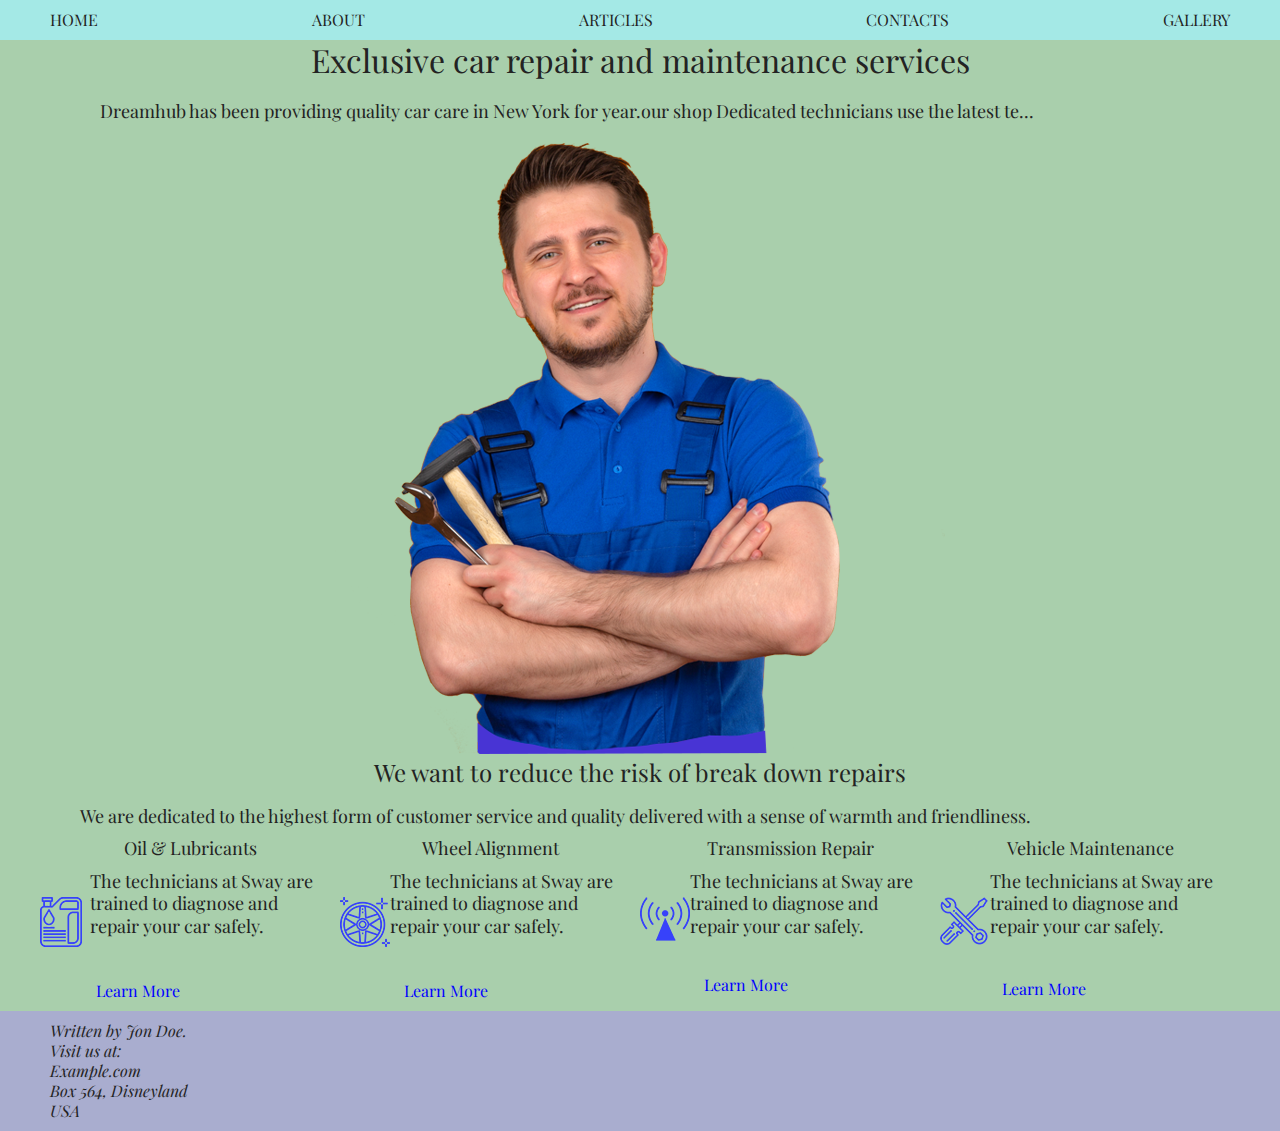
<file: index.html>
<!DOCTYPE html>
<html lang="en">
<head>
  <meta charset="UTF-8">
  <meta http-equiv="X-UA-Compatible" content="IE=edge">
  <meta name="viewport" content="width=device-width, initial-scale=1.0">
  <link rel="preconnect" href="https://fonts.googleapis.com">
  <link rel="preconnect" href="https://fonts.gstatic.com" crossorigin>
  <link href="https://fonts.googleapis.com/css2?family=Playfair+Display:ital,wght@0,400..900;1,400..900&family=Roboto&display=swap" rel="stylesheet">
  <link rel="stylesheet" href="./css/style.css">
  <title>Hot Wheels</title>
</head>
<body>
  <!-- section header  -->
  <header class="header">

    <div class="container">
      
      <div class="header__inner">
        <nav class="menu">
          <ul class="menu__list"> 
            <li class="menu__item">
              <a class="menu__link" href="#">Home</a>
            </li>
            <li class="menu__item">
              <a class="menu__link" href="pages/about.html">About</a>
            </li>
            <li class="menu__item">
              <a class="menu__link" href="pages/articles.html">Articles</a>
            </li>
            <li class="menu__item">
              <a class="menu__link" href="pages/contacts.html">Contacts</a>
            </li>
            <li class="menu__item">
              <a class="menu__link" href="pages/gallery.html">Gallery</a>
            </li>
          </ul>
        </nav>  
      </div>  

    </div>

  </header>

  <!-- section main -->
  <main class="main">

    <div class="container">

      <div class="main__content">
        <h1 class="main__title">Exclusive car repair and maintenance services</h1>
        <div class="section">
          <p class="section__content">Dreamhub has been providing quality car care in New York for year.our shop Dedicated technicians use the latest te...</p>
          <img class="section__image" src="./images/mechanic.png" alt="mechanic with tools">
        </div>
      </div>

      <h2 class="secondary__title">We want to reduce the risk of break down repairs</h2>
      <p>We are dedicated to the highest form of customer service and quality delivered with a sense of warmth and friendliness.</p>
      
      <div class="quality">
        <ol  class="quality__list">
          <li class="quality__item">
            <h3 class="third__title">Oil & Lubricants</h3>
            <p class="quality__text">The technicians at Sway are trained to diagnose and repair your car safely.</p>  
            <img class="quality__img" src="./images/oil-icon.png" alt="oil picture">
            <a class="quality__link" href="#">Learn More</a>
          </li>
          <li class="quality__item">
            <h3 class="third__title">Wheel Alignment</h3>
            <p class="quality__text">The technicians at Sway are trained to diagnose and repair your car safely.</p>  
            <img class="quality__img" src="./images/wheel-icon.png" alt="wheel picture">
            <a href="#">Learn More</a>
          </li>
          <li class="quality__item">
            <h3 class="third__title">Transmission Repair</h3>
            <p class="quality__text">The technicians at Sway are trained to diagnose and repair your car safely.</p>  
            <img class="quality__img" src="./images/transmission-icon.png" alt="transmission picture">
            <a href="#">Learn More</a>
          </li>
          <li class="quality__item">
            <h3 class="third__title">Vehicle Maintenance</h3>
            <p class="quality__text">The technicians at Sway are trained to diagnose and repair your car safely.</p>  
            <img class="quality__img" src="./images/vehicle-icon.png" alt="vehicle picture">
            <a href="#">Learn More</a>
          </li>
        </ol>
      </div>

    </div>

  </main>

  <!-- section footer -->
  <footer class="footer">

    <div class="container">

      <address class="footer__date">
        Written by <a href="mailto:webmaster@example.com">Jon Doe</a>.<br>
        Visit us at:<br>
        Example.com<br>
        Box 564, Disneyland<br>
        USA
      </address>

    </div>  

  </footer>

</body>

</html>
</file>
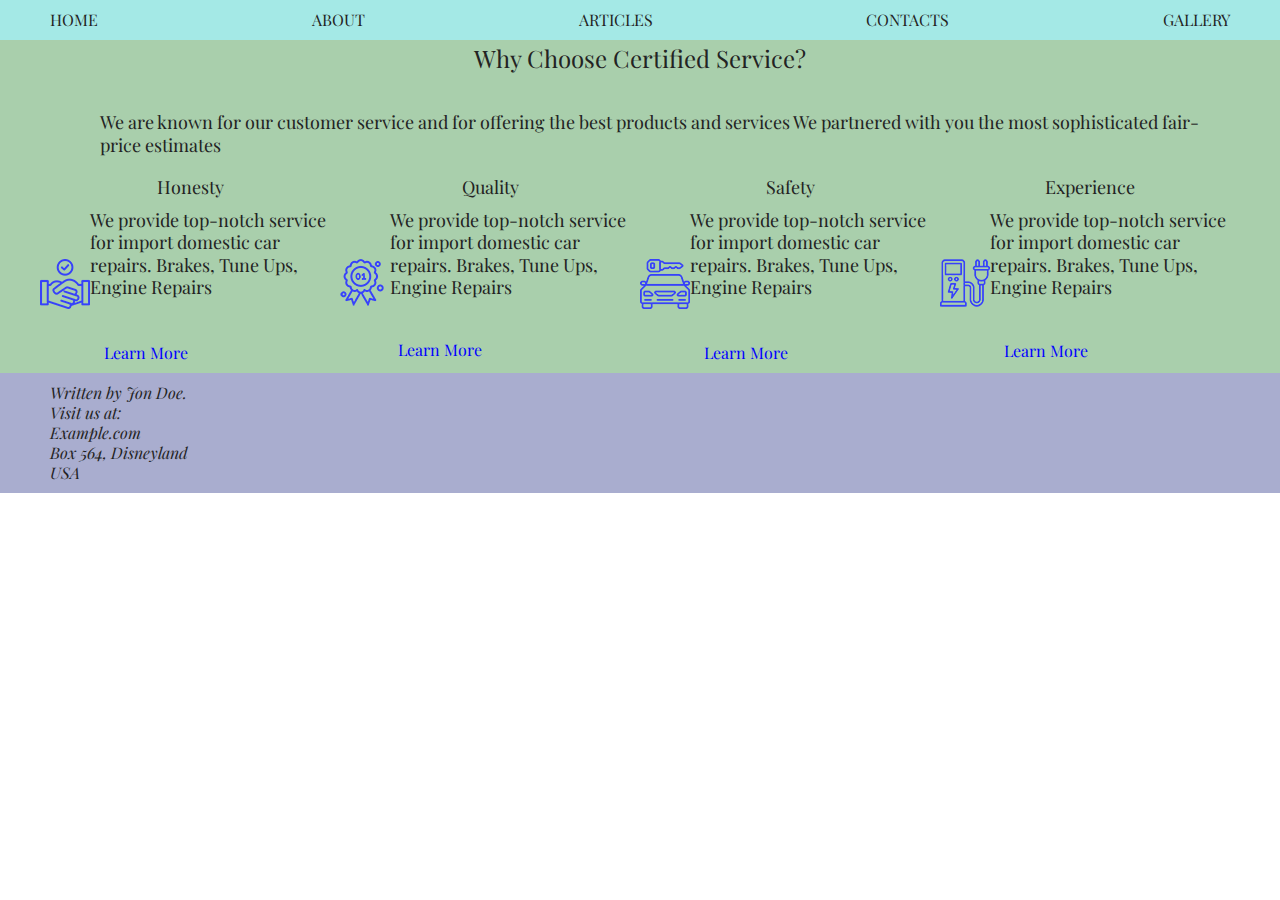
<file: pages/about.html>
<!DOCTYPE html>
<html lang="en">
<head>
  <meta charset="UTF-8">
  <meta http-equiv="X-UA-Compatible" content="IE=edge">
  <meta name="viewport" content="width=device-width, initial-scale=1.0">
  <link rel="preconnect" href="https://fonts.googleapis.com">
  <link rel="preconnect" href="https://fonts.gstatic.com" crossorigin>
  <link href="https://fonts.googleapis.com/css2?family=Playfair+Display:ital,wght@0,400..900;1,400..900&family=Roboto&display=swap" rel="stylesheet">
  <link rel="stylesheet" href="../css/style.css">
  <title>Hot Wheels</title>
</head>
<body>

<!-- section header -->
  <header class="header">

    <div class="container">
      
      <div class="header__inner">
        <nav class="menu">
          <ul class="menu__list"> 
            <li class="menu__item">
              <a class="menu__link" href="./../index.html">Home</a>
            </li>
            <li class="menu__item">
              <a class="menu__link" href="#">About</a>
            </li>
            <li class="menu__item">
              <a class="menu__link" href="articles.html">Articles</a>
            </li>
            <li class="menu__item">
              <a class="menu__link" href="contacts.html">Contacts</a>
            </li>
            <li class="menu__item">
              <a class="menu__link" href="gallery.html">Gallery</a>
            </li>
          </ul>
        </nav>

      </div> 

    </div>

  </header>

  <!-- section main -->
  <main class="main">

    <div class="container">

      <div class="section">
        <h2 class="secondary__title">Why Choose Certified Service?</h2>
        <p class="section__content">We are known for our customer service and for offering the best products and services We partnered with you the 
          most sophisticated fair-price estimates
        </p>
      </div>

      <div class="quality">
        <ol class="quality__list">
          <li class="quality__item">
            <h3 class="third__title">Honesty</h3>
            <p class="quality__text">We provide top-notch service for import domestic car repairs. Brakes, Tune Ups, Engine Repairs</p>  
            <img class="quality__img" src="../images/honesty-icon.png" alt="oil picture">
            <a class="quality__link" href="">Learn More</a>
          </li>
          <li class="quality__item">
            <h3 class="third__title">Quality</h3>
            <p class="quality__text">We provide top-notch service for import domestic car repairs. Brakes, Tune Ups, Engine Repairs</p>  
            <img class="quality__img" src="../images/quality-icon.png" alt="wheel picture">
            <a class="quality__link" href="">Learn More</a>
          </li>
          <li class="quality__item">
            <h3 class="third__title">Safety</h3>
            <p> We provide top-notch service for import domestic car repairs. Brakes, Tune Ups, Engine Repairs</p>  
            <img class="quality__img" src="../images/safety-icon.png" alt="transmission picture">
            <a class="" href="">Learn More</a>
          </li>
          <li class="quality__item">
            <h3 class="third__title">Experience</h3>
            <p class="quality">We provide top-notch service for import domestic car repairs. Brakes, Tune Ups, Engine Repairs</p>  
            <img class="quality__img" src="../images/experience-icon.png" alt="vehicle picture">
            <a class="quality__link" href="">Learn More</a>
          </li>
        </ol> 
      </div>  

    </div>
  </main>  

  <!-- section footer -->
  <footer class="footer">

    <div class="container">

      <address class="footer__date">
      Written by <a href="mailto:webmaster@example.com">Jon Doe</a>.<br>
      Visit us at:<br>
      Example.com<br>
      Box 564, Disneyland<br>
      USA
      </address>
    </div>
      
  </footer>
    
</body>
</html>
</file>
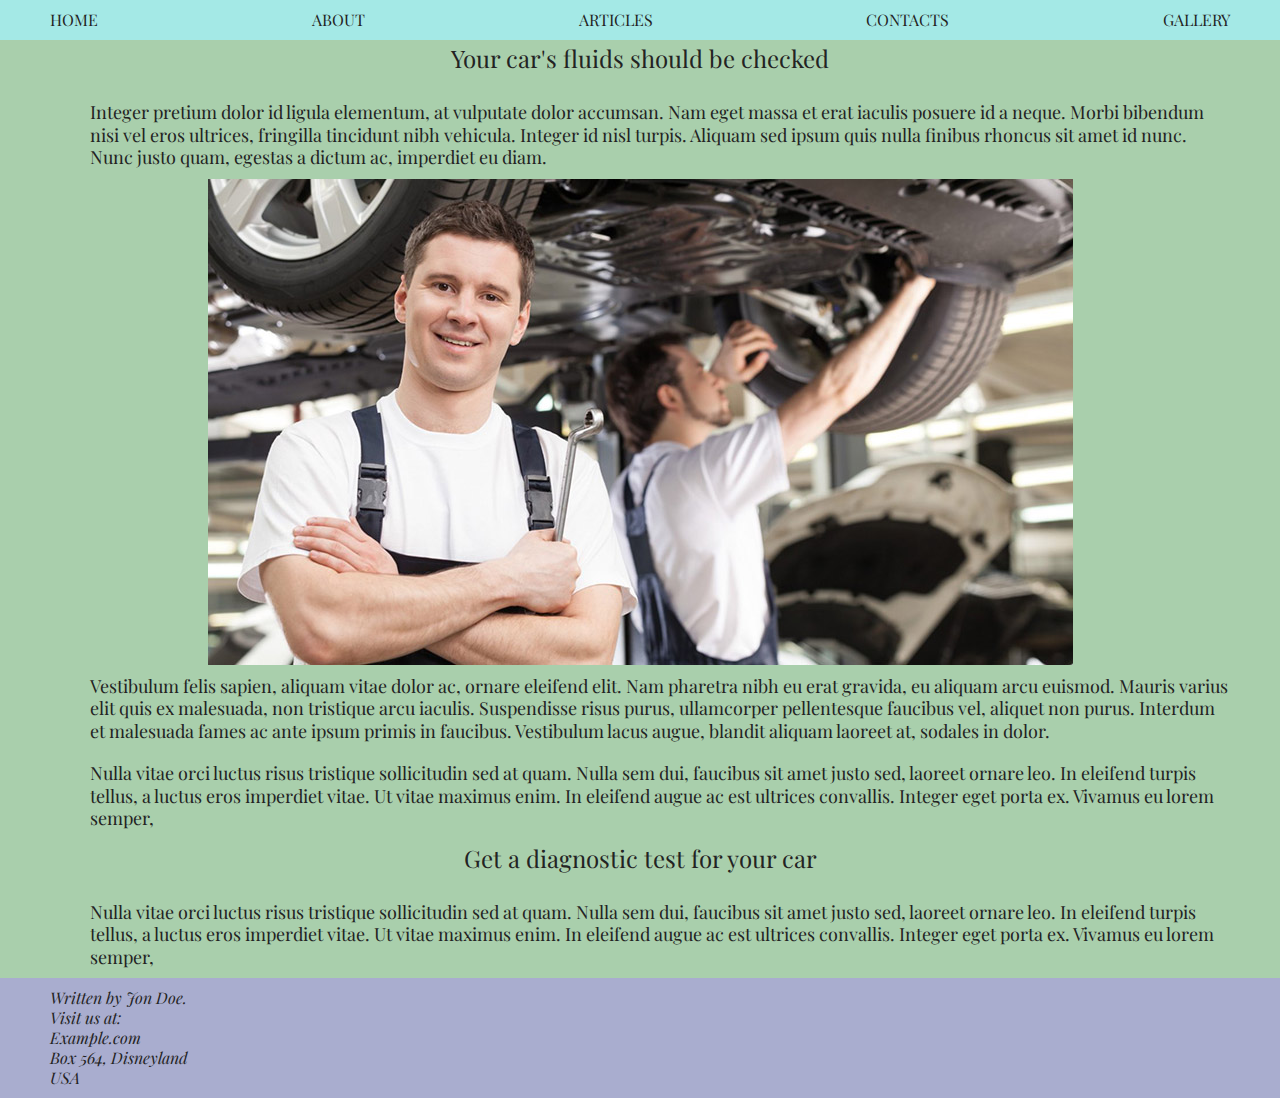
<file: pages/articles.html>
<!DOCTYPE html>
<html lang="en">
<head>
  <meta charset="UTF-8">
  <meta http-equiv="X-UA-Compatible" content="IE=edge">
  <meta name="viewport" content="width=device-width, initial-scale=1.0">
  <link rel="preconnect" href="https://fonts.googleapis.com">
  <link rel="preconnect" href="https://fonts.gstatic.com" crossorigin>
  <link href="https://fonts.googleapis.com/css2?family=Playfair+Display:ital,wght@0,400..900;1,400..900&family=Roboto&display=swap" rel="stylesheet">
  <link rel="stylesheet" href="../css/style.css">
  <title>Hot Wheels</title>
</head>
<!-- section header  -->
  <header class="header">

    <div class="container">

      <div class="header__inner">
        <nav class="menu">
          <ul class="menu__list"> 
            <li class="menu__item">
              <a class="menu__link" href="./../index.html">Home</a>
            </li>
            <li class="menu__item">
              <a class="menu__link" href="about.html">About</a>
            </li>
            <li class="menu__item">
              <a class="menu__link" href="#">Articles</a>
            </li>
            <li class="menu__item">
              <a class="menu__link" href="contacts.html">Contacts</a>
            </li>
            <li class="menu__item">
              <a class="menu__link" href="gallery.html">Gallery</a>
            </li>
          </ul>
        </nav>  
      </div>  

    </div>

  </header>

  <!-- section main  -->
  <main class="main">

    <div class="container">

      <h2 class="secondary__title">Your car&#39;s fluids should be checked</h2>
      <p class="articles__text">Integer pretium dolor id ligula elementum, at vulputate dolor accumsan. Nam eget massa et 
        erat iaculis posuere id a neque. Morbi bibendum nisi vel eros ultrices, fringilla tincidunt nibh vehicula. 
        Integer id nisl turpis. Aliquam sed ipsum quis nulla finibus rhoncus sit amet id nunc. Nunc justo quam, egestas 
        a dictum ac, imperdiet eu diam.
      </p>
      <img class="articles__img" src="../images/two-mechanic.png" alt="two mechanics see to button car">
      <p class="articles__text">Vestibulum felis sapien, aliquam vitae dolor ac, ornare eleifend elit. Nam pharetra nibh eu erat gravida, 
        eu aliquam arcu euismod. Mauris varius elit quis ex malesuada, non tristique arcu iaculis. Suspendisse risus purus, 
        ullamcorper pellentesque faucibus vel, aliquet non purus. Interdum et malesuada fames ac ante ipsum primis 
        in faucibus. Vestibulum lacus augue, blandit aliquam laoreet at, sodales in dolor.
      </p>
      <p class="articles__text">Nulla vitae orci luctus risus tristique sollicitudin sed at quam. Nulla sem dui, faucibus sit amet justo sed, 
        laoreet ornare leo. In eleifend turpis tellus, a luctus eros imperdiet vitae. Ut vitae maximus enim. In eleifend 
        augue ac est ultrices convallis. Integer eget porta ex. Vivamus eu lorem semper,
      </p>

      <h2 class="secondary__title">Get a diagnostic test for your car</h2>
      <p class="articles__text">Nulla vitae orci luctus risus tristique sollicitudin sed at quam. Nulla sem dui, faucibus sit amet justo sed, 
        laoreet ornare leo. In eleifend turpis tellus, a luctus eros imperdiet vitae. Ut vitae maximus enim. 
        In eleifend augue ac est ultrices convallis. Integer eget porta ex. Vivamus eu lorem semper,
      </p>

    </div>

  </main>

  <!-- section footer  -->
  <footer class="footer">

    <div class="container">
      <address class="footer__date">
      Written by <a href="mailto:webmaster@example.com">Jon Doe</a>.<br>
      Visit us at:<br>
      Example.com<br>
      Box 564, Disneyland<br>
      USA
      </address>

    </div>  
  </footer>
  
</body>
</html>
</file>
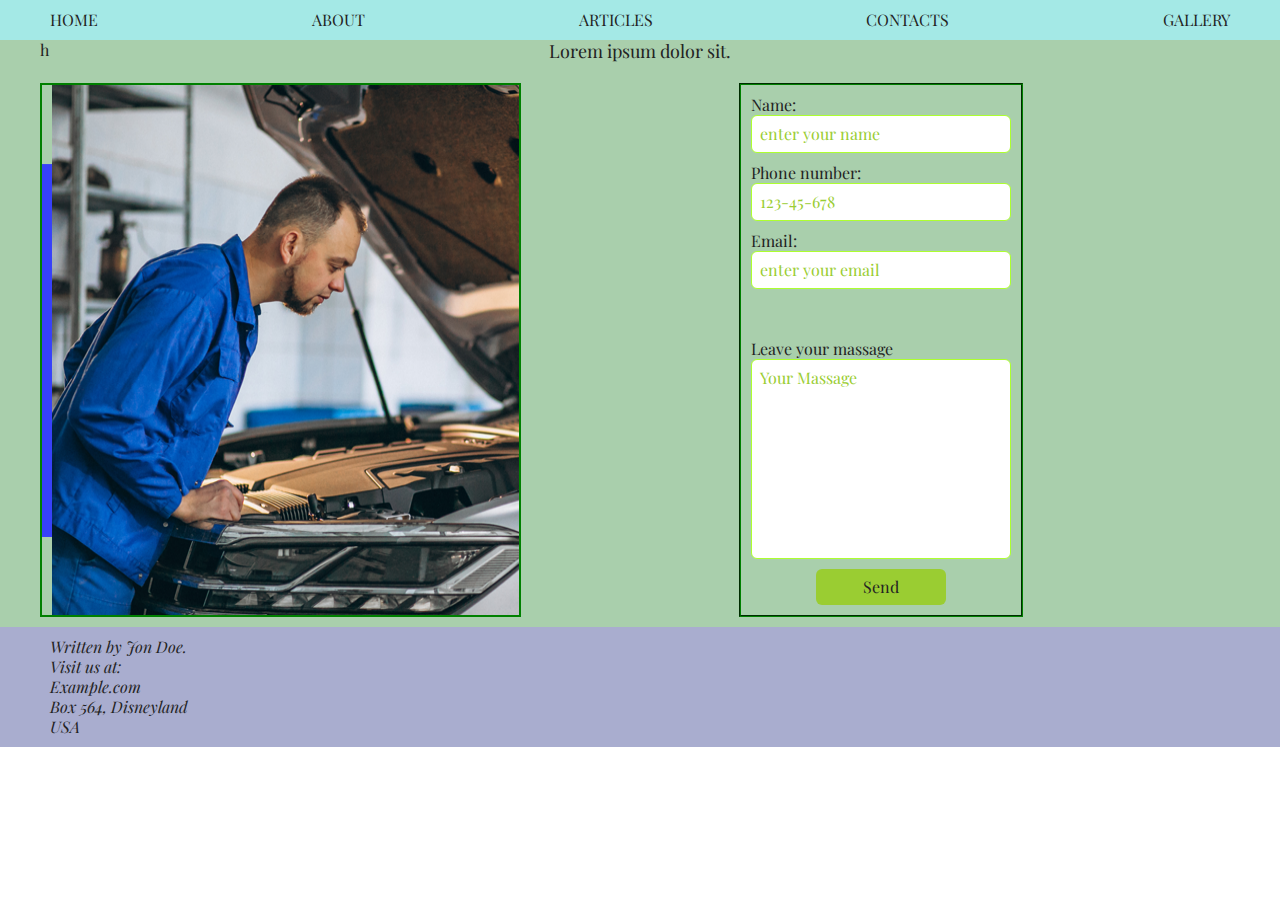
<file: pages/contacts.html>
<!DOCTYPE html>
<html lang="en">
<head>
  <meta charset="UTF-8">
  <meta http-equiv="X-UA-Compatible" content="IE=edge">
  <meta name="viewport" content="width=device-width, initial-scale=1.0">
  <link rel="preconnect" href="https://fonts.googleapis.com">
  <link rel="preconnect" href="https://fonts.gstatic.com" crossorigin>
  <link href="https://fonts.googleapis.com/css2?family=Playfair+Display:ital,wght@0,400..900;1,400..900&family=Roboto&display=swap" rel="stylesheet">
  <link rel="stylesheet" href="../css/style.css">
  <title>Hot Wheels</title>
</head>
<body>

  <!-- section header  -->
  <header class="header">
    <div class="container">
      
      <div class="header__inner">
        <nav class="menu">
          <ul class="menu__list"> 
            <li class="menu__item">
              <a class="menu__link" href="./../index.html">Home</a>
            </li>
            <li class="menu__item">
              <a class="menu__link" href="about.html">About</a>
            </li>
            <li class="menu__item">
              <a class="menu__link" href="articles.html">Articles</a>
            </li>
            <li class="menu__item">
              <a class="menu__link" href="#">Contacts</a>
            </li>
            <li class="menu__item">
              <a class="menu__link" href="gallery.html">Gallery</a>
            </li>
          </ul>
        </nav>  
      </div>  h
    </div>
  </header>

  <!-- section main -->
  <main class="main">
    <div class="container">
      <h3 class="third__title">Lorem ipsum dolor sit.</h3>

      <div class="form__section">
        
        <img class="form__section--img" src="../images/mechanic-man.png" alt="mechanic-man"><br><br>

      
        <form class="form" action="#">
          <fieldset class="form__fieldset" >
          
            <label for="name">Name:</label>
            <input class="form__text" type="text" id="name" name="name" placeholder="enter your name">
          
            <label for="phone">Phone number:</label><br>
            <input class="form__text" type="tel" id="phone" name="phone" placeholder="123-45-678" pattern="[0-9]{3}-[0-9]{2}-[0-9]{3}" required>

            <label for="email">Email:</label>
            <input class="form__text" type="email" id="email" name="email" placeholder="enter your email"><br><br>
            
            <label for="textarea">Leave your massage</label>
            <textarea class="form__text form__text--textarea" id="textarea" name="massage"  placeholder="Your Massage"></textarea>
          
            <button class="form__btn">Send</button>

          </fieldset>

        </form>

      </div>
    </div>
  </main>

  <!-- section footer  -->
  <footer class="footer">
    <div class="container">
      <address class="footer__date">
      Written by <a href="mailto:webmaster@example.com">Jon Doe</a>.<br>
      Visit us at:<br>
      Example.com<br>
      Box 564, Disneyland<br>
      USA
      </address>
    </div>  
  </footer>
  
</body>
</html>
</file>
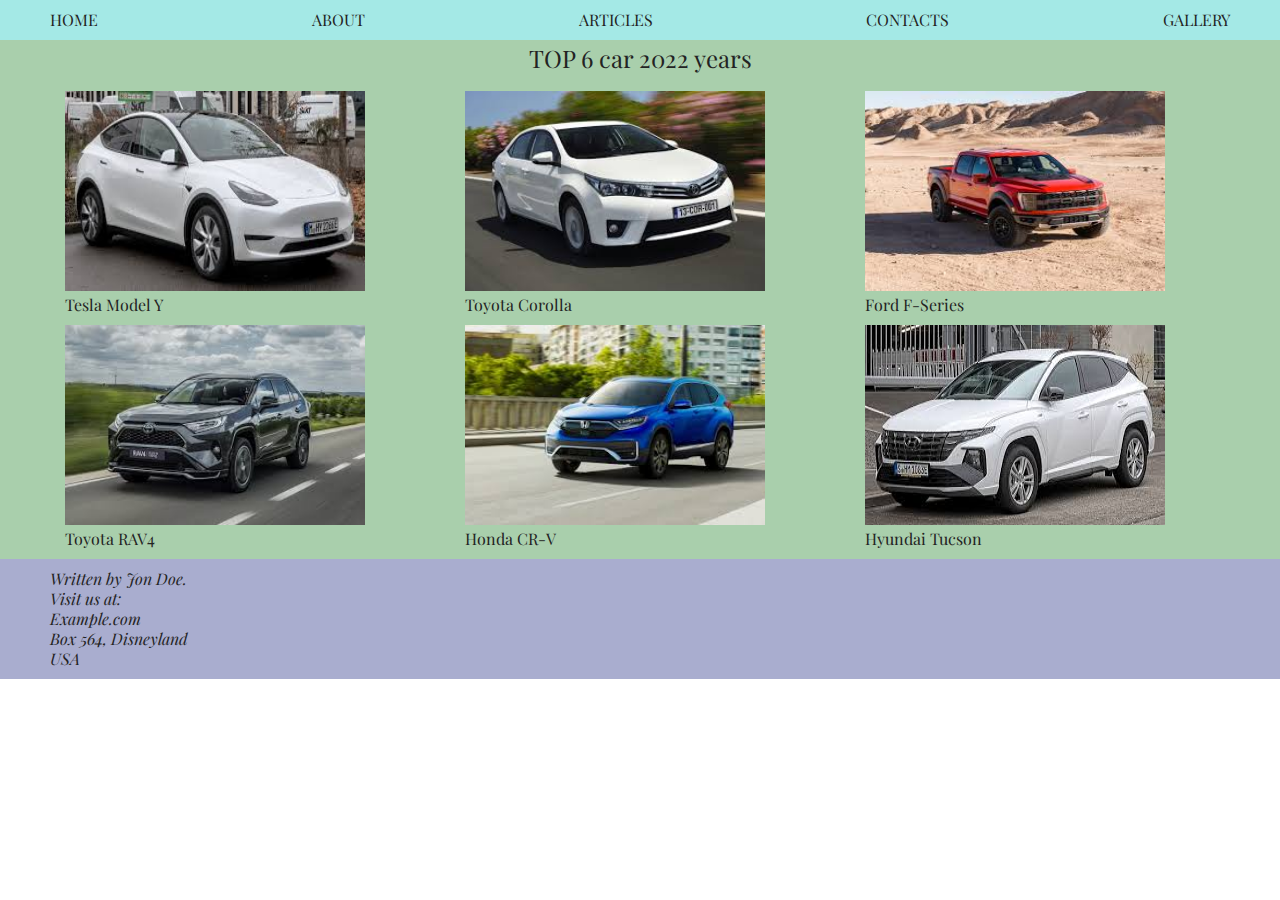
<file: pages/gallery.html>
<!DOCTYPE html>
<html lang="en">
<head>
  <meta charset="UTF-8">
  <meta http-equiv="X-UA-Compatible" content="IE=edge">
  <meta name="viewport" content="width=device-width, initial-scale=1.0">
  <link rel="preconnect" href="https://fonts.googleapis.com">
  <link rel="preconnect" href="https://fonts.gstatic.com" crossorigin>
  <link href="https://fonts.googleapis.com/css2?family=Playfair+Display:ital,wght@0,400..900;1,400..900&family=Roboto&display=swap" rel="stylesheet">
  <link rel="stylesheet" href="../css/style.css">
  <title>Hot Wheels</title>
</head>
<body>

  <!-- section header  -->
  <header class="header">
    <div class="container">
    
      <div class="header__inner">
        <nav class="menu">
          <ul class="menu__list"> 
            <li class="menu__item">
              <a class="menu__link" href="./../index.html">Home</a>
            </li>
            <li class="menu__item">
              <a class="menu__link" href="about.html">About</a>
            </li>
            <li class="menu__item">
              <a class="menu__link" href="articles.html">Articles</a>
            </li>
            <li class="menu__item">
              <a class="menu__link" href="contacts.html">Contacts</a>
            </li>
            <li class="menu__item">
              <a class="menu__link" href="gallery.html">Gallery</a>
            </li>
          </ul>
        </nav>  
      </div>  

    </div>

  </header>

  <!-- section main  -->
  <main class="main">

    <div class="container">

      <h2  class="secondary__title">TOP 6 car 2022 years</h2>

      <div class="gallery">    
        <ol class="gallery__list">
          <li class="gallery__item">
            <figure>
              <a href="../images/tesla.jpeg" target="_blank" rel="noopener noreferrer">
                <img  class="gallery__img" src="../images/tesla.jpeg" alt="Tesla Model Y">
              </a>
              <figcaption>Tesla Model Y</figcaption>
            </figure>
          </li>
          <li class="gallery__item">
            <figure>
              <a href="../images/toyota.jpeg" target="_blank" rel="noopener noreferrer">
                <img class="gallery__img" src="../images/toyota.jpeg" alt="Toyota Corolla">
              </a>
              <figcaption>Toyota Corolla</figcaption>
            </figure>
          </li>
          <li class="gallery__item">
            <figure>
              <a href="../images/ford.jpeg" target="_blank" rel="noopener noreferrer">
                <img class="gallery__img" src="../images/ford.jpeg" alt="Ford F-Series"> 
              </a>
              <figcaption>Ford F-Series</figcaption>
            </figure>
          </li>
          <li class="gallery__item">
            <figure>
              <a href="../images/toyota-rav-4.jpeg" target="_blank" rel="noopener noreferrer">
                <img class="gallery__img" src="../images/toyota-rav-4.jpeg" alt="Toyota RAV4">
              </a>
              <figcaption>Toyota RAV4</figcaption>
            </figure>  
          </li>
          <li class="gallery__item">
            <figure> 
              <a href="../images/honda.jpeg" target="_blank" rel="noopener noreferrer">
                <img class="gallery__img" src="../images/honda.jpeg" alt="Honda CR-V">
              </a>
              <figcaption>Honda CR-V</figcaption>
            </figure>  
          </li>
          <li class="gallery__item">  
            <figure>
              <a href="../images/hyunday-tucson.jpeg" target="_blank" rel="noopener noreferrer">
                <img class="gallery__img" src="../images/hyunday-tucson.jpeg" alt="Hyundai Tucson">
              </a>
              <figcaption>Hyundai Tucson</figcaption>  
            </figure>
          </li>
        </ol>
      </div>

    </div>

  </main>

  <!-- section footer  -->
  <footer class="footer">

    <div class="container">

      <address class="footer__date">
      Written by <a href="mailto:webmaster@example.com">Jon Doe</a>.<br>
      Visit us at:<br>
      Example.com<br>
      Box 564, Disneyland<br>
      USA
      </address>

    </div>

  </footer>
    
</body>
</html>
</file>
<file: css/style.css>
*{
  font-family: "Playfair Display", serif;
  font-weight: 400;
  font-size: 16px;
  line-height: 20px;
  color: #232323;
  box-sizing: border-box;
  margin: 0;
  padding: 0;
  outline: none;
}

ol, 
ul,
li{
  list-style: none;
}

a{
  text-decoration: none;
  color: inherit;
  font-size: 16px;
}

p{
  font-size: 18px;
  line-height: 1.25;
  padding-bottom: 10px;
}

.container{
  max-width: 1220px;
  margin: 0 auto;  
  padding: 0 10px;
  overflow: hidden;
}

/* header */
header{
  background: rgb(164, 233, 230);
  height: 40px;
}

.header__inner{
  text-transform: uppercase;
}

.menu__list{
  display: flex;
  justify-content: space-between;  
}

.menu__item{
  padding: 10px;
}
.menu__link:hover{
  cursor:pointer;
  color:blue; 
}

.menu__link:visited{
  color: green;
}


/* main */

.main__title{
  text-align: center;
  font-size: 32px;
  line-height: 1.25;
}
.secondary__title{
  text-align: center;
  font-size: 24px;
  line-height: 1.5;
  margin-bottom: 15px ;
}

.third__title{
  font-size: 18px;
  line-height: 1.25;
  text-align: center;
  padding-bottom: 10px;
}

p{
  font-size: 18px;
  margin-left: 40px;
}

/* main */
.main{
  background:rgb(169, 207, 172);
}

.section__content{
  flex-direction: column;
  align-self: center;
  flex-wrap: wrap;
  padding: 20px;
  
}
.section__image{
  display: block;
  margin: 0 auto;
}

.quality__list{
  display: flex;
  justify-content: space-around;
  flex-wrap: nowrap;

}

.quality__item{
  width: 280px;
  padding-bottom: 10px;
}

.quality__img{
  position: relative;
  bottom: 50px;
  left: -10px;
}

.quality__list a{
  color: blue; 
}

/* articles main*/
.articles__text{
  padding: 10px;
}
.articles__img{
  display: block;
  margin: 0 auto;
}


/* gallery main */
.gallery__list{
  display: flex;
  justify-content: space-around;
  flex-wrap: wrap; 
}

.gallery__item{
  width: 350px;
  padding-bottom: 10px;
}

.gallery__img{
  width: 300px;
  height: 200px;
}

/* contacts form*/
.form__section{
  display: flex;
  margin: 10px 0;
  
}
.form{
  margin: 0 auto; 
}

.form__section--img{
  border: 2px solid green;
}
.form__fieldset{
  border-color: green;
  padding: 10px;
}

.form__text{
  display: flex;
  padding: 8px;
  margin-bottom: 10px;
  width: 260px;
  border: 1px solid greenyellow;
  border-radius: 6px;
  color: #2e2e2e;
  font-size: 16px;
}

.form__text--textarea{
  resize:none;
  height: 200px;}

.form__text:focus{
  border: 2px solid green;
}

.form__text::placeholder{
  color: yellowgreen;
}

.form__btn{
  display: block;
  width: 50%;
  padding: 8px;
  margin: 0 auto;
  border: none;
  border-radius: 6px;
  background-color: yellowgreen;
  cursor: pointer;
  font-size: 16px;
  font-weight: 400;
}
.form__btn:focus{
  background-color:green;
  color: grey;
  font-size: 18px;
  font-weight: 700;
  border-radius:8px;
  
}
/* footer */

.footer{
  background: rgb(169, 173, 207); 
}

.footer__date{
  padding: 10px;
}
</file>
